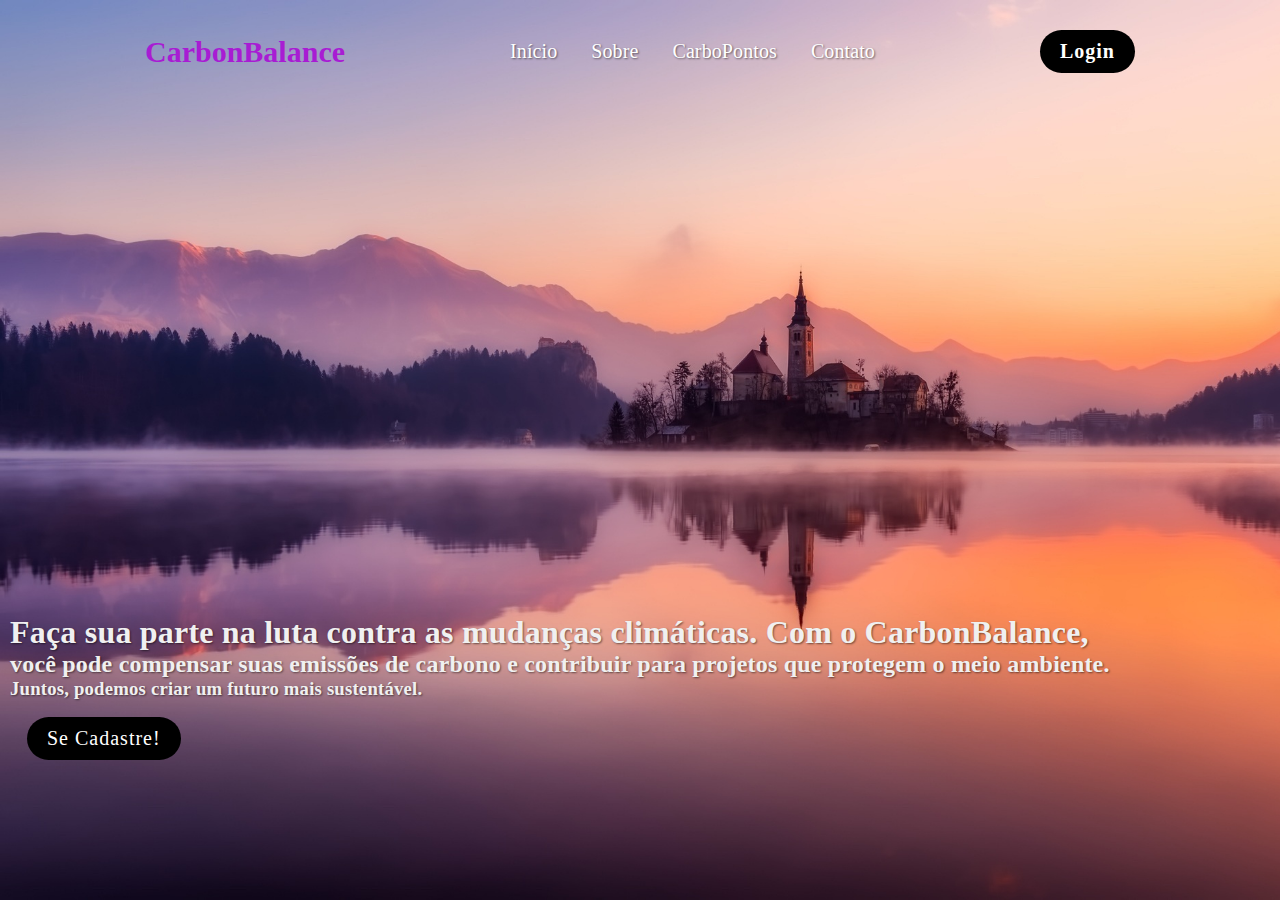
<file: index.html>
<!DOCTYPE html>
<html lang="pt-br">
<head>
    <meta charset="UTF-8">
    <meta http-equiv="X-UA-Compatible" content="IE=edge">
    <meta name="viewport" content="width=device-width, initial-scale=1.0">
    <link rel="stylesheet" href="newindex.css">
    <title>Document</title>
</head>
<body>
    <!--Navbar-->
    <header>
        <div class="logo">
            <h2>CarbonBalance</h2>
        </div>
        <nav>
            <ul class="navbar">
                <li><a href="newindex.html">Início</a></li>
                <li><a href="sobre.html">Sobre</a></li>
                 <li><a href="pontos.html">CarboPontos</a></li>
                 <li><a href="contatoindex.html">Contato</a></li>
            </ul>
        </nav>
        <a href="login.html" class="botao">Login</a>
    </header>
    <!--Navbar fim-->

    <div class=" texto">
        <h1> Faça sua parte na luta contra as mudanças climáticas. Com o CarbonBalance,</h1>
        <h2> você pode compensar suas emissões de carbono e contribuir para projetos que protegem o meio ambiente. </h2>
        <h3> Juntos, podemos criar um futuro mais sustentável.</h3>


          <a href="cadastro.html" class="registro"> Se Cadastre! </a>
    </div>
     
    <!--Backgroun video
    <video id="background-video" autoplay loop muted poster="">
        <source src="Videos/fall_-_23881 (1080p).mp4" type="video/mp4">
        </video>
-->
</body>
</html>
</file>
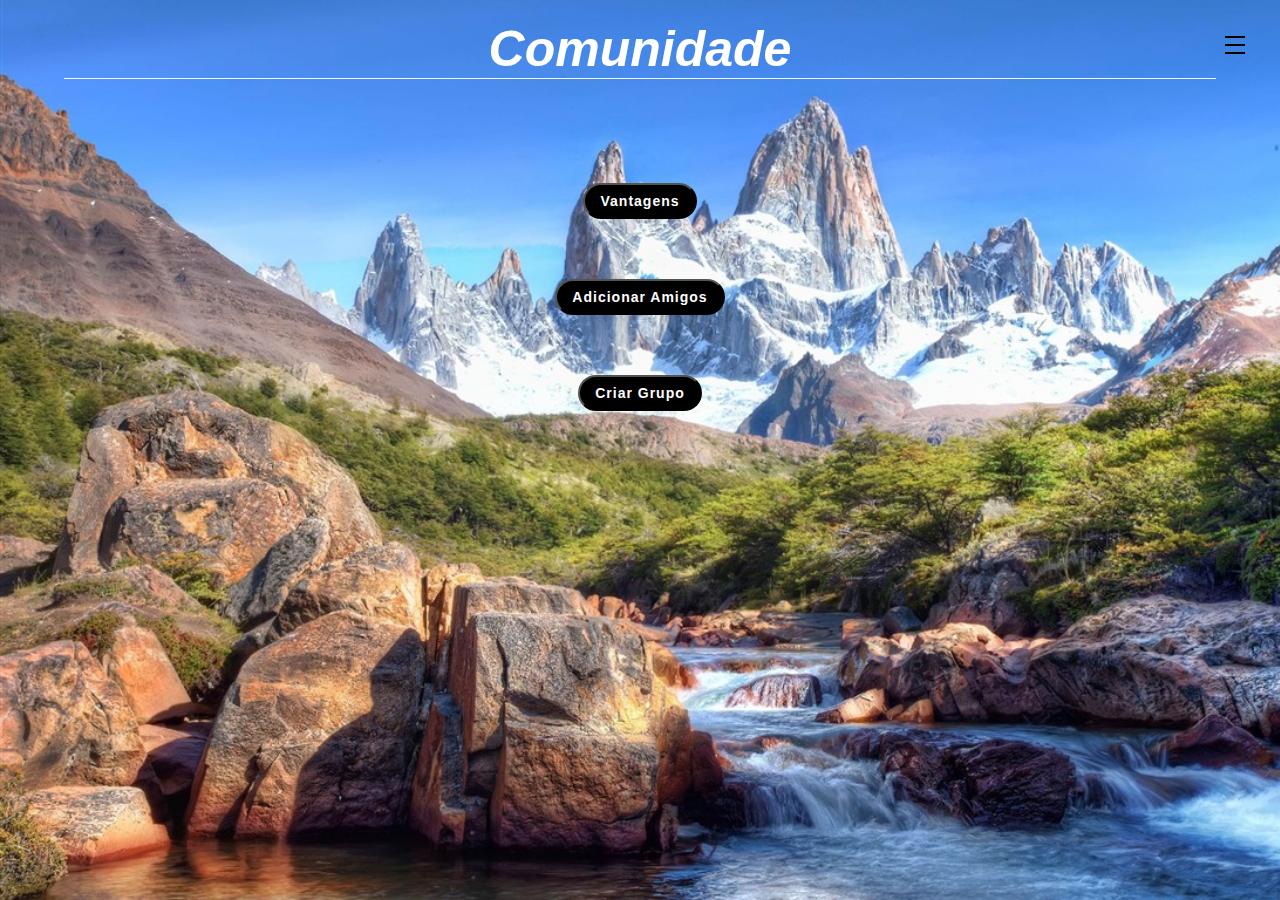
<file: com.html>
<!DOCTYPE html>
<html lang="pt-BR">
<head>
    <meta charset="UTF-8">
    <meta http-equiv="X-UA-Compatible" content="IE=edge">
    <meta name="viewport" content="width=device-width, initial-scale=1.0">
    <link rel="stylesheet" href="com.css">
    <link rel="stylesheet" href="menu.css">
    <title>comunidade</title>
</head>
<body>
    <section>
        <div class="cabeca">
            <h1>Comunidade</h1>
        </div> 
        <div class="botao-container">
            <button class="vantagens botao">Vantagens</button>
            <button class="add-ponto botao">Adicionar Amigos</button>
            <button class="criar-grupo botao">Criar Grupo</button>
        </div>
    </section>
    <!--Menu -->
    <input type="checkbox" id="active">
    <label for="active" class="menu-btn"><span></span></label>
    <label for="active" class="close"></label>

    <div class="wrapper">
        <ul>
            <li><a href="home.html">Início</a></li>
            <li><a href="sobre.html">Sobre</a></li>
            <li><a href="com.html">Comunidade</a></li>
            <li><a href="pontos.html">CarboPontos</a></li>
            <li><a href="contatohome.html">Contato</a></li>
            <li><a href="shop.html">Shop</a></li>
        </ul>
    </div>
</body>
<div id="modal-promocao" class="modal-container">
    <div class="modal">
        <button class="fechar">x</button>
        <h3 class="titulo-modal"></h3>
        <p class="texto-modal"></p>
        <form class="form-modal" style="display:none">
            <label for="nome-usuario">Digite o Nome do Usuario/Grupo:</label>
            <input type="text" id="nome-usuario" name="nome-usuario"><br><br>
            <button class="botao-confirmar">Confirmar</button>
        </form>
    </div>
</div>

<script>
    const itens = document.querySelectorAll(".botao");
    const modal = document.querySelector("#modal-promocao");
    const divfoliculite = modal.firstElementChild;
    const formModal = modal.querySelector('.form-modal');

    divfoliculite.firstElementChild.addEventListener("click", () => {
        modal.classList.toggle("mostrar");
    });

    itens.forEach((item) => {
        item.addEventListener("click", () => {
            if(item.classList.contains("vantagens")){
                document.querySelector('.titulo-modal').innerText = 'Vantagens';
                document.querySelector('.texto-modal').innerText = 'As vantagens da nossa aba comunidade consiste em achar pessoas para fazer atividades fisicas com voce, tornando as atividades mais prazerosas e divertidas de uma forma geral, alem disso voce ganhara 2x mais CarboPoints enquanto estiver em um grupo.';
            } else if(item.classList.contains("add-ponto")){
                document.querySelector('.titulo-modal').innerText = 'Adicionar Amigos';
                document.querySelector('.texto-modal').style.display = 'none';
                formModal.style.display = 'block';
            } else if(item.classList.contains("criar-grupo")){
                document.querySelector('.titulo-modal').innerText = 'CRIAR GRUPO';
                document.querySelector('.texto-modal').style.display = 'none';
                formModal.style.display = 'block';
            }
            modal.classList.toggle("mostrar");
        });
    })

</script>
</html>
</file>
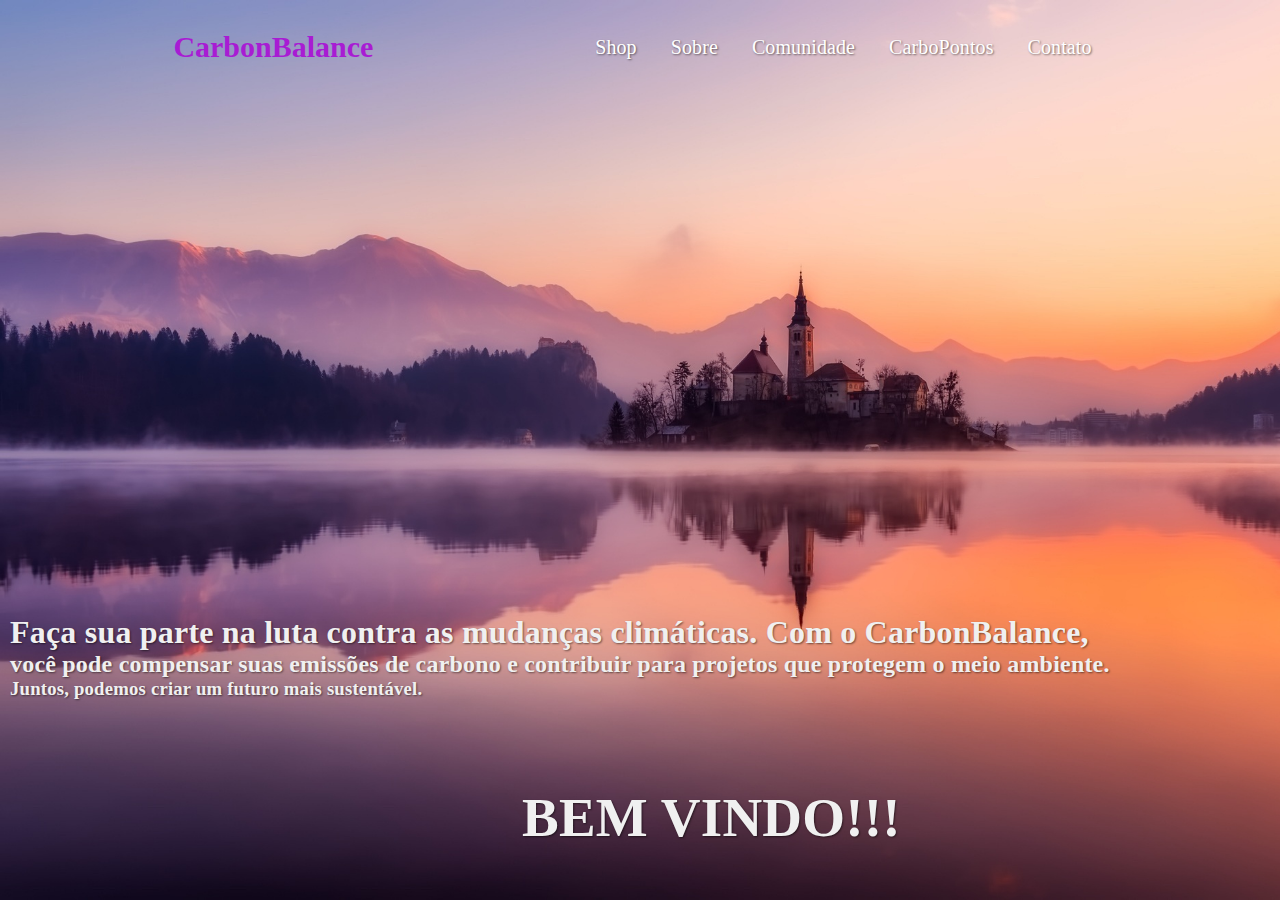
<file: home.html>
<!DOCTYPE html>
<html lang="pt-br">
<head>
    <meta charset="UTF-8">
    <meta http-equiv="X-UA-Compatible" content="IE=edge">
    <meta name="viewport" content="width=device-width, initial-scale=1.0">
    <link rel="stylesheet" href="home.css">
    <title>Document</title>
</head>
<body>
    <!--Navbar-->
    <header>
        <div class="logo">
            <h2>CarbonBalance</h2>
        </div>
        <nav>
            <ul class="navbar">
                <li><a href="shop.html">Shop</a></li>
                <li><a href="sobre.html">Sobre</a></li>
                 <li><a href="com.html">Comunidade</a></li>
                 <li><a href="pontos.html">CarboPontos</a></li>
                 <li><a href="contatohome.html">Contato</a></li>
            </ul>
        </nav>
    </header>
    <!--Navbar fim-->

    <div class=" texto">
        <h1> Faça sua parte na luta contra as mudanças climáticas. Com o CarbonBalance,</h1>
        <h2> você pode compensar suas emissões de carbono e contribuir para projetos que protegem o meio ambiente. </h2>
        <h3> Juntos, podemos criar um futuro mais sustentável.</h3>
        <h4>BEM VINDO!!!</h4>


    </div>
     
    <!--Backgroun video
    <video id="background-video" autoplay loop muted poster="">
        <source src="Videos/grass-66810.mp4" type="video/mp4">
        </video>
-->
</body>
</html>
</file>
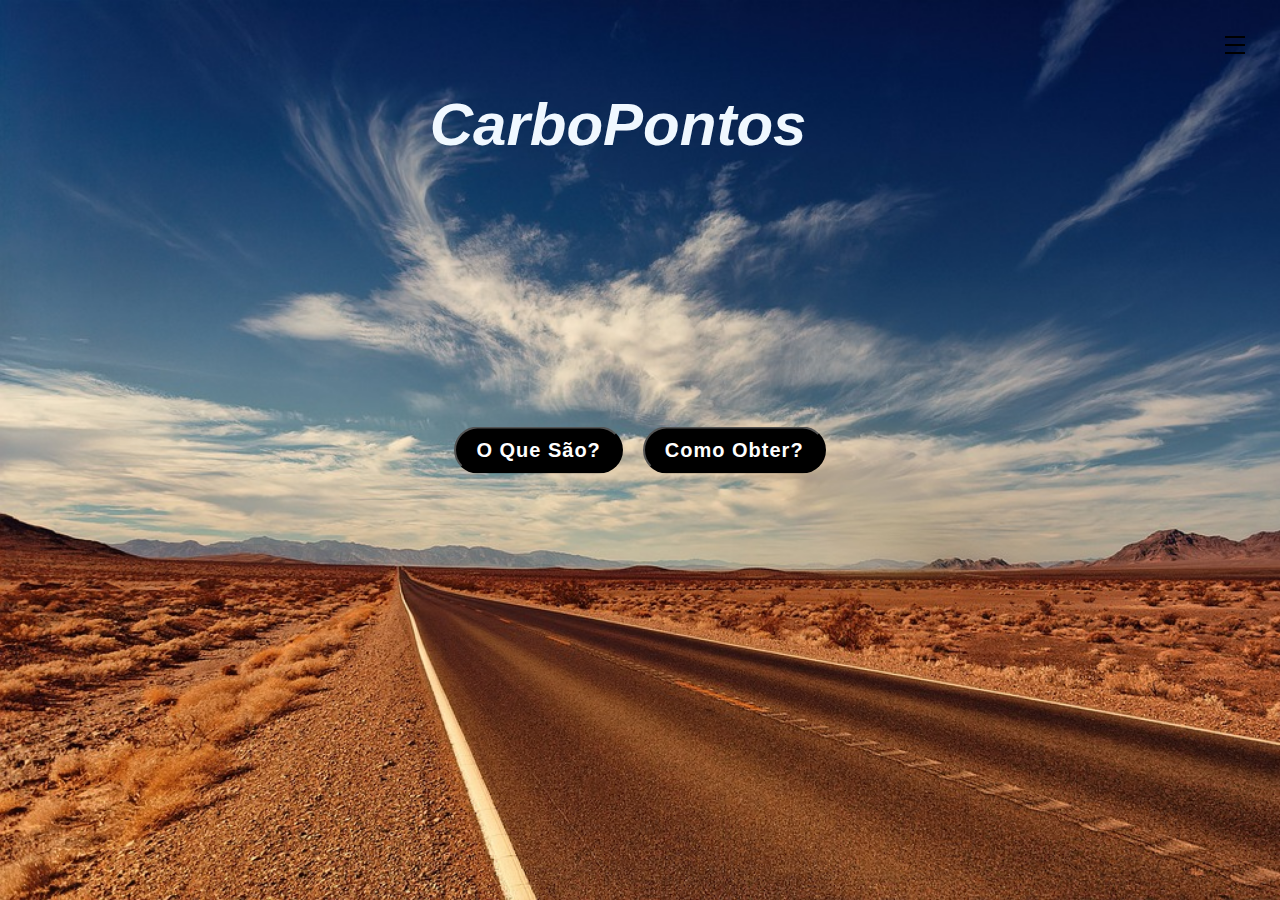
<file: pontos.html>
<!DOCTYPE html>
<html lang="pt-BR">
<head>
    <meta charset="UTF-8">
    <meta http-equiv="X-UA-Compatible" content="IE=edge">
    <meta name="viewport" content="width=device-width, initial-scale=1.0">
    <link rel="stylesheet" href="pontos.css">
    <link rel="stylesheet" href="menu.css">
    <title>Document</title>
</head>
<body>
    <section>
       <div class="cabeca">
        <h1>CarboPontos</h1>
       </div> 
    </section>
    <!--Menu -->
    <input type="checkbox" id="active">
    <label for="active" class="menu-btn"><span></span></label>
    <label for="active" class="close"></label>

    <div class="wrapper">
        <ul>
            <li><a href="home.html">Início</a></li>
            <li><a href="sobre.html">Sobre</a></li>
            <li><a href="com.html">Comunidade</a></li>
            <li><a href="pontos.html">CarboPontos</a></li>
            <li><a href="contatohome.html">Contato</a></li>
            <li><a href="shop.html">Shop</a></li>
        </ul>
    </div>

  <div id="modal-promocao" class="modal-container">
    <div class="modal">
        <button class="fechar">x</button>
        <h3 class="titulo-modal"></h3>
        <p class="texto-modal"></p>

    </div>
</div>

<div class="button-wrapper">

    <button class="botao primeiro">O Que São?</button>
    <button class="botao segundo">Como Obter?</button>

    

</div>

  
</body>

<script>
    const itens = document.querySelectorAll(".botao");
    const modal = document.querySelector("#modal-promocao");
    const divfoliculite = modal.firstElementChild;
    divfoliculite.firstElementChild.addEventListener("click", () => {
        modal.classList.toggle("mostrar");
    });




    itens.forEach((item) => {
        item.addEventListener("click", () => {
            if(item.classList.contains("primeiro")){
                document.querySelector('.titulo-modal').innerText = 'O Que São?';
                document.querySelector('.texto-modal').innerText = 'Os CarboPontos são o sistema de "moeda" do nosso software, são os pontos que os usuarios do CarboBalance ganham durante suas atividades, eles servem para serem trocados por varios beneficios disponiveis em nossa loja.';
            } else if(item.classList.contains("segundo")){
                document.querySelector('.titulo-modal').innerText = 'Como Obter CarboPontos?';
                document.querySelector('.texto-modal').innerText = 'Os CarboPontos são obtidos durante as atividades feitas usando nosso sistema, pode ser um trajeto em uma bicicleta, uma caminhada, um circuito feito ou obtidos em eventos que são disponibilizados no nosso site. (As atividades descritas abaixo tem um multiplicador de 2x quando feitas em grupos).';
            }
            modal.classList.toggle("mostrar");
        });
    })
</script>
</file>
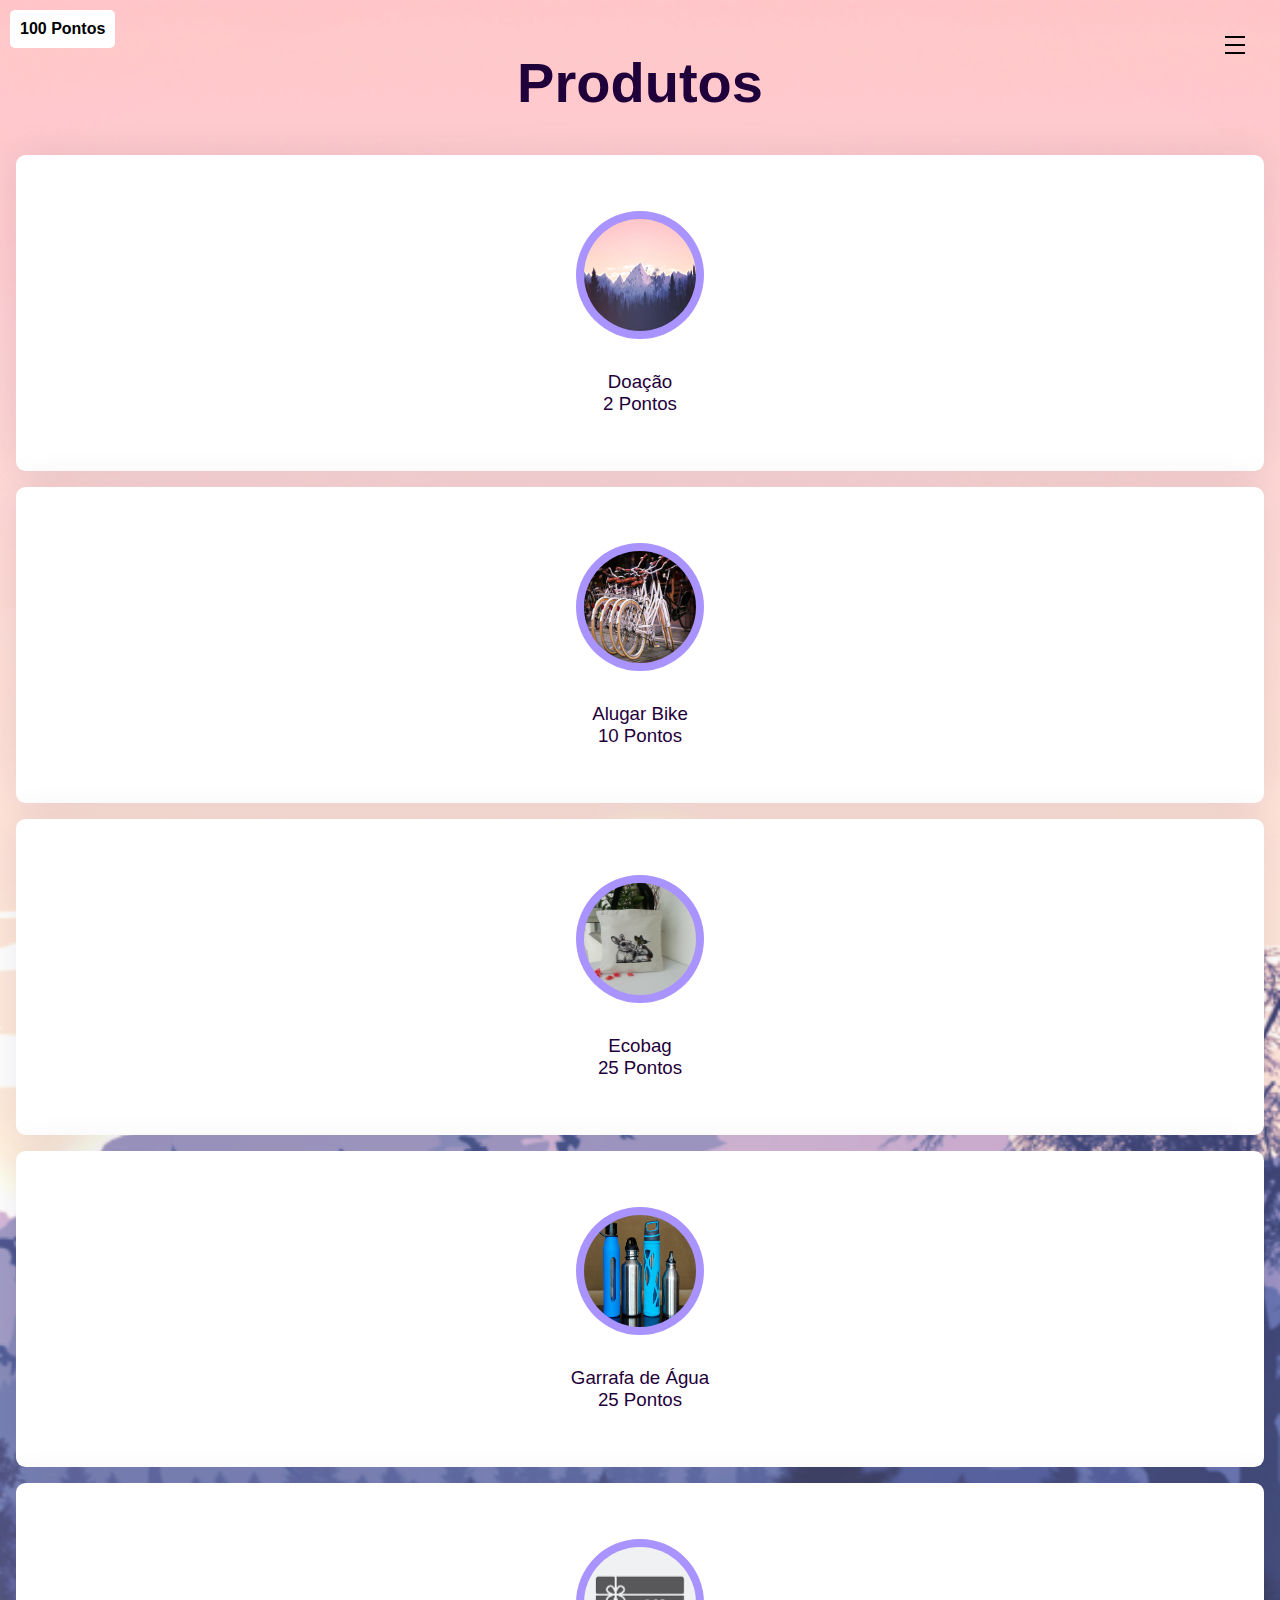
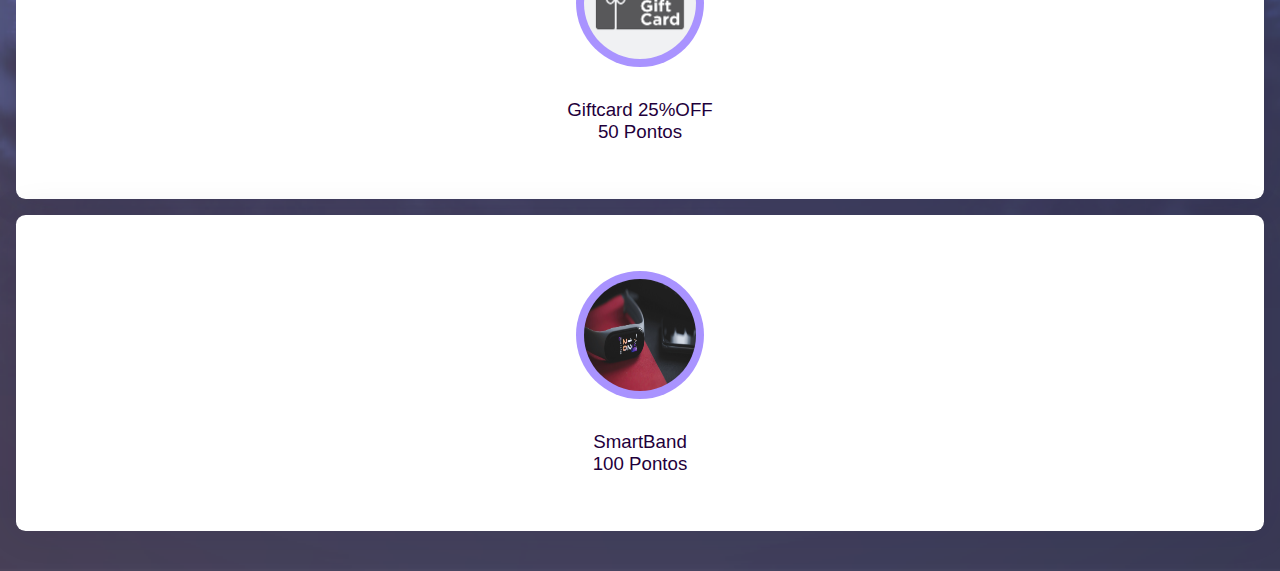
<file: shop.html>
<!DOCTYPE html>
<html lang="pt-br">
<head>
    <meta charset="UTF-8">
    <meta http-equiv="X-UA-Compatible" content="IE=edge">
    <meta name="viewport" content="width=device-width, initial-scale=1.0" />
    <link rel="shortcut icon" href="img/touchskinicon.ico" type="image/x-icon">
    <title>Shop</title>
    <link rel="stylesheet" href="shop.css">  
    <link rel="stylesheet" href="menu.css">

</head>
<body>
    <header>
        <div class="points" id="points">100 Pontos</div>
    </header>

    <!--Menu -->
    <input type="checkbox" id="active">
    <label for="active" class="menu-btn"><span></span></label>
    <label for="active" class="close"></label>

    <div class="wrapper">
        <ul>
            <li><a href="home.html">Início</a></li>
            <li><a href="sobre.html">Sobre</a></li>
            <li><a href="com.html">Comunidade</a></li>
            <li><a href="pontos.html">CarboPontos</a></li>
            <li><a href="contatohome.html">Contato</a></li>
            <li><a href="shop.html">Shop</a></li>
        </ul>
    </div>

    <section>
        <div class="shopn">
            <h1>Produtos</h1>
        </div>
        <div class="row">
            <!-- Card 1 -->
            <div class="column">
                <div class="card" onclick="redeemPoints(2)">
                    <div class="img-container">
                        <img src="imagem/mountains-1412683.png" />
                    </div>
                    <h3>Doação</h3>
                    <h3>2 Pontos</h3>
                </div>
            </div>

            <!-- Card 2 -->
            <div class="column">
                <div class="card" onclick="redeemPoints(10 )">
                    <div class="img-container">
                        <img src="imagem/Bike.jpg" />
                    </div>
                    <h3>Alugar Bike </h3>
                    <h3>10 Pontos</h3>
                </div>
            </div>

            <!-- Card 3 -->
            <div class="column">
                <div class="card" onclick="redeemPoints(25)">
                    <div class="img-container">
                        <img src="imagem/Ecobag.jpg" />
                    </div>
                    <h3>Ecobag</h3>
                    <h3>25 Pontos</h3>
                </div>
            </div>

            <!-- Card 4 -->
            <div class="column">
                <div class="card" onclick="redeemPoints(25)">
                    <div class="img-container">
                        <img src="imagem/Garrafa.jpg" />
                    </div>
                    <h3>Garrafa de Água</h3>
                    <h3>25 Pontos</h3>
                </div>
            </div>

            <!-- Card 5 -->
            <div class="column">
                <div class="card" onclick="redeemPoints(50)">
                    <div class="img-container">
                        <img src="imagem/Giftcard.png" />
                    </div>
                    <h3>Giftcard 25%OFF</h3>
                    <h3>50 Pontos</h3>
                </div>
            </div>

            <!-- Card 6 -->
            <div class="column">
                <div class="card" onclick="redeemPoints(100)">
                    <div class="img-container">
                        <img src="imagem/SmartBand.jpg" />
                    </div>
                    <h3>SmartBand</h3>
                    <h3>100 Pontos</h3>
                </div>
            </div>
        </div>
    </section>

    <script>
        var points = 100;

        function redeemPoints(value) {
            if (points >= value) {
                points -= value;
                document.getElementById('points').textContent = points + ' Pontos';
            } else {
                alert('Você não tem pontos suficientes para resgatar este produto.');
            }
        }

        window.addEventListener("scroll", function() {
            var pointsDiv = document.getElementById("points");
            var scrollTop = window.pageYOffset || document.documentElement.scrollTop;
            var windowHeight = window.innerHeight || document.documentElement.clientHeight;
          
            // Verifica se o topo da janela alcançou o início da div dos pontos
            if (scrollTop > pointsDiv.offsetTop) {
                pointsDiv.style.marginTop = "0px";
            } else {
                pointsDiv.style.marginTop = (pointsDiv.offsetTop - scrollTop) + "px";
            }
        });
    </script>
</body>
</html>
</file>
<file: newindex.css>
*{
    box-sizing: border-box;
    margin: 0;
    padding: 0;
}

body{
    background-image: url("imagem/lake-2608425.jpg");
    background-repeat: no-repeat;
    user-select: none;
    background-size: cover;
    background-attachment: fixed;
}


header{
    display: flex;
    justify-content: space-around;
    align-items: center;
    padding: 30px 70px;
}

.navbar{
    list-style: none;

}

.navbar li{
    display: inline-block;
    padding: 0 15px;  
}
.navbar li:hover{
    transform: scale(1.2);
    transition: .5s;
}
.navbar li a{
    text-decoration: none;
    font-size: 20px;
    letter-spacing: 0.1px;
    color: rgb(255, 255, 255);
    text-shadow: 1px 1px 2px rgba(0, 0, 0, 0.5);
}
.navbar li a:hover{
    transform: scale(1.2);
    transition: .5s;
    color: rgb(168, 28, 211);
    text-shadow: 1px 1px 2px rgba(0, 0, 0, 0.5);
}
.botao{
    text-decoration: none;
    cursor: pointer;
    color: rgb(255, 255, 255);
    font-size: 20px;
    letter-spacing: 1px;
    padding: 10px 20px;
    border-radius:  50px;
    background-color: black;
    font-weight: bold;
}
.botao:hover{
    transform: scale(1.2);
    transition: .5s;
    color: rgb(168, 28, 211);
}
.logo{
     /*rgb(255, 255, 255); rgb(135, 24, 168);*/
     color: rgb(168, 28, 211);
     font-size: 20px;
     font-weight: bold;
}
.texto{ 
    position: absolute;
    display: flexbox;
    bottom: 200px;
    left: 10px;
    color: rgb(240, 240, 240);
    text-shadow: 1px 1px 2px rgba(0, 0, 0, 0.5);
    letter-spacing: 0.2px;

}

.registro{
    text-decoration: none;
    cursor: pointer;
    color: rgb(255, 255, 255);
    font-size: 20px;
    letter-spacing: 1px;
    padding: 10px 20px;
    border-radius:  50px;
    background-color: black;
    position: fixed;
    left: 27px;
    bottom: 140px;
    
}
.registro:hover{
    transform: scale(1.2);
    transition: .5s;
    color: rgb(168, 28, 211);
}
#background-video {
    width: 100vw;
    height: 100vh;
    object-fit: cover;
    position: fixed;
    left: 0;
    right: 0;
    top: 0;
    bottom: 0;
    z-index: -1;
  }
</file>
<file: com.css>
* {
    margin: 0;
    padding: 0;
    box-sizing: border-box;
}

body {
    background-image: url("imagem/mountains_stones_wood-landscape_HD_wallpaper_1366x768.jpg");
    background-repeat: no-repeat;
    user-select: none;
    background-size: cover;
    background-attachment: fixed;
}

.cabeca {
    width: 90%;
    display: flex;
    justify-content: center;
    flex-direction: column;
    text-align: center;
    margin: 20px auto;
    font-style: italic;
}

.cabeca h1 {
    font-size: 50px;
    color: white;
    margin-bottom: 25px;
    position: relative;
}

.cabeca h1::after {
    content: "";
    position: absolute;
    width: 100%;
    height: 1px;
    display: block;
    margin: 0 auto;
    background-color: aliceblue;
}

.botao-container {
    display: flex;
    flex-direction: column;
    align-items: center;
    margin-top: 20px;
}

.botao {
    padding: 8px 15px;
    text-decoration: none;
    cursor: pointer;
    color: rgb(255, 255, 255);
    font-size: 14px;
    letter-spacing: 1px;
    border-radius: 30px;
    background-color: black;
    font-weight: bold;
    margin-top: 60px;
}

.botao:hover {
    background: cyan;
    color: #fff;
    transform: scale(1.2);
    transition: 0.5s;
}

.botao a {
    text-decoration: none;
    padding: 8px;
    color: black;
}

/* Modal */

.titulo-modal {
    position: relative;
    color: #21203f;
    top: -35px;
    text-decoration: underline;
    text-transform: uppercase;
    text-align: center;
    font-style: normal;
    font-size: 45px;
    font-weight: 900;
    letter-spacing: 2px;
}

.modal-container {
    width: 100%;
    height: 100vh;
    position: fixed;
    background-color: rgba(0, 0, 0, 0.5);
    top: 0px;
    left: 0px;
    z-index: 2000;
    display: none;
    justify-content: center;
    align-items: center;
}

.modal-container.mostrar {
    display: flex;
}

.modal {
    background: white;
    width: 60%;
    min-width: 300px;
    padding: 40px;
    color: #483d8b;
    border: 10px solid #988b7a;
    box-shadow: 0 0 0 10px white;
    position: relative;
}

@keyframes modal {
    from {
        opacity: 0;
        transform: translate3d(0, -60px, 0);
    }
    to {
        opacity: 1;
        transform: translate3d(0, 0, 0);
    }
}

.mostrar {
    display: block;
}

.mostrar .modal {
    animation: modal 0.3s;
}

.fechar {
    position: absolute;
    font-size: 1.2em;
    top: 0px;
    right: 0px;
    width: 50px;
    height: 50px;
    border-radius: 50%;
    border: 4px solid white;
    background: #988b7a;
    color: white;
    cursor: pointer;
    box-shadow: 0 4px 4px 0 rgba(0, 0, 0, 0.3);
}

.botao-confirmar {
    position: absolute;
    font-size: 10px;
    width: 60px;
    right: 87%;
    top: 135px;
    height: 30px;
    border-radius: 5%;
    border: 4px solid white;
    background: #988b7a;
    color: white;
    cursor: pointer;
    box-shadow: 0 4px 4px 0 rgba(0, 0, 0, 0.3);
    transform: scale(1.2);
}

.botao-confirmar:hover {
    transform: scale(1.2);
}

/* Modal Fim */
</file>
<file: menu.css>
*{
    margin: 0;
    padding: 0;
    box-sizing: border-box;
    font-family: 'Lato', sans-serif;
    font-family: 'Oswald', sans-serif;
  }
  .wrapper{
    position: fixed;
    top: 0;
    right: -100%;
    height: 100%;
    width: 100%;
    background: rgb(0,0,0,.9 );
    transition: all 0.6s ease-in-out;
    z-index: 1;
    
  }
  #active:checked ~ .wrapper{
    right:0;
  }
  .menu-btn{
    position: absolute;
    z-index: 2;
    right: 20px;
    top: 20px;
    height: 50px;
    width: 50px;
    text-align: center;
    line-height: 50px;
    border-radius: 50%;
    font-size: 20px;
    cursor: pointer;
    transition: all 0.3s ease-in-out;
  }
  .menu-btn span,
  .menu-btn:before,
  .menu-btn:after{
      content: "";
      position: absolute;
      top: calc(50% - 1px);
      left: 30%;
      width: 40%;
      border-bottom: 2px solid #000;
      transition: transform .6s cubic-bezier(0.215, 0.61, 0.355, 1);
  }
  .menu-btn:before{
    transform: translateY(-8px);
  }
  .menu-btn:after{
    transform: translateY(8px);
  }
  
  
  .close {
      z-index: 1;
      width: 100%;
      height: 100%;
      pointer-events: none;
      transition: background .6s;
  }
  
  /* Animação de fechar */
  #active:checked + .menu-btn span {
      transform: scaleX(0);
  }
  #active:checked + .menu-btn:before {
      transform: rotate(45deg);
    border-color: #fff;
  }
  #active:checked + .menu-btn:after {
      transform: rotate(-45deg);
    border-color: #fff;
  }
  .wrapper ul{
    position: absolute;
    top: 60%;
    left: 50%;
    height: 90%;
    transform: translate(-50%, -50%);
    list-style: none;
    text-align: center;
  }
  .wrapper ul li{
    height: 10%;
    margin: 15px 0;
  }
  .wrapper ul li a{
    text-decoration: none;
    font-size: 30px;
    font-weight: 500;
    padding: 5px 30px;
    color: #fff;
    border-radius: 50px;
    position: absolute;
    line-height: 50px;
    margin: 5px 30px;
    opacity: 0;
    transition: all 0.3s ease;
    transition: transform .6s cubic-bezier(0.215, 0.61, 0.355, 1);
  }
  .wrapper ul li a:after{
    position: absolute;
    width: 100%;
    height: 100%;

    border-radius: 50px;
    transform: scaleY(0);
    z-index: -1;
    transition: transform 0.3s ease;
  }
  .wrapper ul li a:hover:after{
    transform: scaleY(1);
  }

  input[type="checkbox"]{
    display: none;
  }
  .content{
    position: absolute;
    top: 50%;
    left: 50%;
    transform: translate(-50%, -50%);
    z-index: -1;
    text-align: center;
    width: 100%;
    background-color: #202020;
  }
  .content .title{
    font-size: 40px;
    font-weight: 700;
  }
  .content p{
    font-size: 35px;
    font-weight: 600;
  }
  
  #active:checked ~ .wrapper ul li a{
    opacity: 1;
  }
  .wrapper ul li a{
    transition: opacity 1.2s, transform 1.2s cubic-bezier(0.215, 0.61, 0.355, 1);
    transform: translateX(100px);
  }
  #active:checked ~ .wrapper ul li a{
      transform: none;
      transition-timing-function: ease, cubic-bezier(.1,1.3,.3,1);
     transition-delay: .6s;
    transform: translateX(-100px);
  }

  li:hover{
    transform: scale(1.2);
    text-align: center;
    transition: .5s;
  }
</file>
<file: home.css>
*{
    box-sizing: border-box;
    margin: 0;
    padding: 0;
}

body{
    background-image: url(imagem/lake-2608425.jpg);
    background-repeat: no-repeat;
    user-select: none;
    background-size: cover;
    background-attachment: fixed;
   /* width: 100%;
    height: 100%;
    object-fit: cover;
    font-weight: 600;
    user-select: none;*/
}


header{
    display: flex;
    justify-content: space-around;
    align-items: center;
    padding: 30px 70px;
}

.navbar{
    list-style: none;

}

.navbar li{
    display: inline-block;
    padding: 0 15px;  
}
.navbar li:hover{
    transform: scale(1.2);
    transition: .5s;
}
.navbar li a{
    text-decoration: none;
    font-size: 20px;
    letter-spacing: 0.1px;
    color: rgb(255, 255, 255);
    text-shadow: 1px 1px 2px rgba(0, 0, 0, 0.5);
}
.navbar li a:hover{
    transform: scale(1.2);
    transition: .5s;
    color: rgb(168, 28, 211);
    text-shadow: 1px 1px 2px rgba(0, 0, 0, 0.5);
}
.botao{
    text-decoration: none;
    cursor: pointer;
    color: rgb(255, 255, 255);
    font-size: 20px;
    letter-spacing: 1px;
    padding: 10px 20px;
    border-radius:  50px;
    background-color: black;
    font-weight: bold;
}
.botao:hover{
    transform: scale(1.2);
    transition: .5s;
    color: rgb(168, 28, 211);
}
.logo{
     /*rgb(255, 255, 255);*/
     color: rgb(168, 28, 211);
     font-size: 20px;
     font-weight: bold;
}
.texto{ 
    position: absolute;
    display: flexbox;
    bottom: 200px;
    left: 10px;
    color: rgb(240, 240, 240);
    text-shadow: 1px 1px 2px rgba(0, 0, 0, 0.5);
    letter-spacing: 0.2px;

}

.registro{
    text-decoration: none;
    cursor: pointer;
    color: rgb(255, 255, 255);
    font-size: 20px;
    letter-spacing: 1px;
    padding: 10px 20px;
    border-radius:  50px;
    background-color: black;
    position: fixed;
    left: 27px;
    bottom: 140px;
    
}
.registro:hover{
    transform: scale(1.2);
    transition: .5s;
    color: rgb(168, 28, 211);
}
#background-video {
    width: 100vw;
    height: 100vh;
    object-fit: cover;
    position: fixed;
    left: 0;
    right: 0;
    top: 0;
    bottom: 0;
    z-index: -1;
  }

  h4{
    position: absolute;
    top: 200%;
    right: 19%;
    font-size: larger;
    font-size: 55px;
  }
</file>
<file: pontos.css>
body {
    background-image: url("imagem/road-g082ce6912_1280.jpg");
    background-repeat: no-repeat;
    user-select: none;
    background-size: cover;
    background-attachment: fixed;
}

h1 {
    position: absolute;
    right: 37%;
    top: 10%;
    font-size: 60px;
    color: aliceblue;
    font-style: italic;
}

/* Modal */

.titulo-modal {
    position: relative;
    color: #21203f;
    top: -35px;
    text-decoration: underline;
    text-transform: uppercase;
    text-align: center;
    font-style: normal;
    font-size: 45px;
    font-weight: 900;
    letter-spacing: 2px;
}

.modal-container {
    width: 100%;
    height: 100vh;
    position: fixed;
    background-color: rgba(0, 0, 0, .5);
    top: 0px;
    left: 0px;
    z-index: 2000;
    display: none;
    justify-content: center;
    align-items: center;
}

.modal-container.mostrar {
    display: flex;
}

.modal {
    background: white;
    width: 60%;
    min-width: 300px;
    padding: 40px;
    color: #483D8B;
    border: 10px solid #988b7a;
    box-shadow: 0 0 0 10px white;
    position: relative;
}

@keyframes modal {
    from {
        opacity: 0;
        transform: translate3d(0, -60px, 0);
    }
    to {
        opacity: 1;
        transform: translate3d(0, 0, 0);
    }
}

.mostrar {
    display: block;
}

.mostrar .modal {
    animation: modal .3s;
}

.fechar {
    position: absolute;
    font-size: 1.2em;
    top: 0px;
    right: 0px;
    width: 50px;
    height: 50px;
    border-radius: 50%;
    border: 4px solid white;
    background: #988b7a;
    color: white;
    cursor: pointer;
    box-shadow: 0 4px 4px 0 rgba(0, 0, 0, .3);
}

.botao-confirmar {
    position: absolute;
    font-size: 10px;
    width: 60px;
    right: 87%;
    top: 135px;
    height: 30px;
    border-radius: 5%;
    border: 4px solid white;
    background: #988b7a;
    color: white;
    cursor: pointer;
    box-shadow: 0 4px 4px 0 rgba(0, 0, 0, .3);
    transform: scale(1.2);
}

.botao-confirmar:hover {
    transform: scale(1.2);
}

/* Botões */

.button-wrapper {
    display: flex;
    justify-content: center;
    position: fixed;
    bottom: 50%;
    left: 0;
    right: 0;
    transform: translateY(50%);
}

.botao {
    margin: 0 10px;
}

.botao {
    z-index: 0;
    text-decoration: none;
    cursor: pointer;
    color: rgb(255, 255, 255);
    font-size: 20px;
    letter-spacing: 1px;
    padding: 10px 20px;
    border-radius: 50px;
    background-color: black;
    font-weight: bold;
}

.botao:hover {
    transform: scale(1.2);
    transition: 0.5s;
}



/* Media Queries */

@media screen and (max-width: 768px) {
    h1 {
        font-size: 40px;
        right: 20%;
        top: 5%;
    }

    .modal {
        width: 80%;
    }

    .fechar,
    .botao-confirmar {
        font-size: 1em;
        width: 40px;
        height: 40px;
        top: -15px;
        right: -15px;
    }
}

@media screen and (max-width: 480px) {
    h1 {
        font-size: 30px;
        right: 10%;
        top: 2%;
    }

    .modal {
        width: 90%;
    }

    .fechar,
    .botao-confirmar {
        font-size: 0.8em;
        width: 30px;
        height: 30px;
        top: -10px;
        right: -10px;
    }
}
</file>
<file: shop.css>
* {
    margin: 0;
    padding: 0;
    box-sizing: border-box;
    font-family: 'Russo One', sans-serif;
    font-weight: bold;
}

::-webkit-scrollbar {
display: none;
}

body {
    background-image: url(imagem/mountains-1412683.png); /*NÃO CONSIGO PEGAR IMAGEM QUE ESTÁ LOCALIZADA EM ASSETS/IMG*/
    background-size: cover;
    background-position: center;
    background-repeat: no-repeat;
    min-height: 100vh;
    font-family: 'Russo One', sans-serif;
}

.points {
  position: fixed;
  top: 10px;
  left: 10px;
  padding: 10px;
  background-color: #fff;
  border-radius: 5px;
  z-index: 999;
}

.wrapper {
  position: relative;
  z-index: 999;
}

.shopn {
  text-align: center;
  margin-top: 50px; /* Ajuste conforme necessário */
}


.devs{
  padding: 0 0 20px 0;
}

/*NAVBAR FIM*/

.row {
  display: flex;
  flex-wrap: wrap;
  padding: 2em 1em;
  text-align: center;
  justify-content: center; /* Centralizar horizontalmente */
  align-items: center; /* Centralizar verticalmente */
}

.column {
  width: 100%;
  padding: 0.5em 0;
  margin: auto; /* Margem automática para centralizar */
}

h1 {
  width: 100%;
  text-align: center;
  font-size: 3.5em;
  color: #1f003b;
}
.card {
  box-shadow: 0 0 2.4em rgba(25, 0, 58, 0.1);
  padding: 3.5em 1em;
  border-radius: 0.6em;
  color: #1f003b;
  cursor: pointer;
  transition: 0.3s;
  background-color: #ffffff;
}
.card .img-container {
  width: 8em;
  height: 8em;
  background-color: #a993ff;
  padding: 0.5em;
  border-radius: 50%;
  margin: 0 auto 2em auto;
}
.card img {
  width: 100%;
  height: 100%;
  border-radius: 50%;
}
.card h3 {
  font-weight: 500;
}
.card p {
  font-weight: 300;
  text-transform: uppercase;
  margin: 0.5em 0 2em 0;
  letter-spacing: 2px;
}
.icons {
  width: 50%;
  min-width: 180px;
  margin: auto;
  display: flex;
  justify-content: space-between;
}
.fa-whatsapp:hover{
  transform: scale(1.2);
  color: #25D366;
}

.fa-linkedin:hover{
  transform: scale(1.2);
  color: #0072b1;
}

.fa-github:hover{
  transform: scale(1.2);
  color: #171515;
}
.fa-envelope:hover{
  transform: scale(1.2);
  color: red;
}
.card a {
  text-decoration: none;
  color: inherit;
  font-size: 1.4em;
}
.card:hover {
  background: linear-gradient(#45ea6c, #8567f7);
  color: #ffffff;
}
.card:hover .img-container {
  transform: scale(1.15);
}
@media screen and (min-aspect-ratio: 16/09) {
  section {
    padding: 1em 7em;
  }
}
@media screen and (min-aspect-ratio: 16/09) {
  section {
    padding: 1em;
  }
  .card {
    padding: 5em 1em;
  }
  .column {
    flex: 0 0 33.33%;
    max-width: 33.33%;
    padding: 1em 1em;
  }
}
</file>
